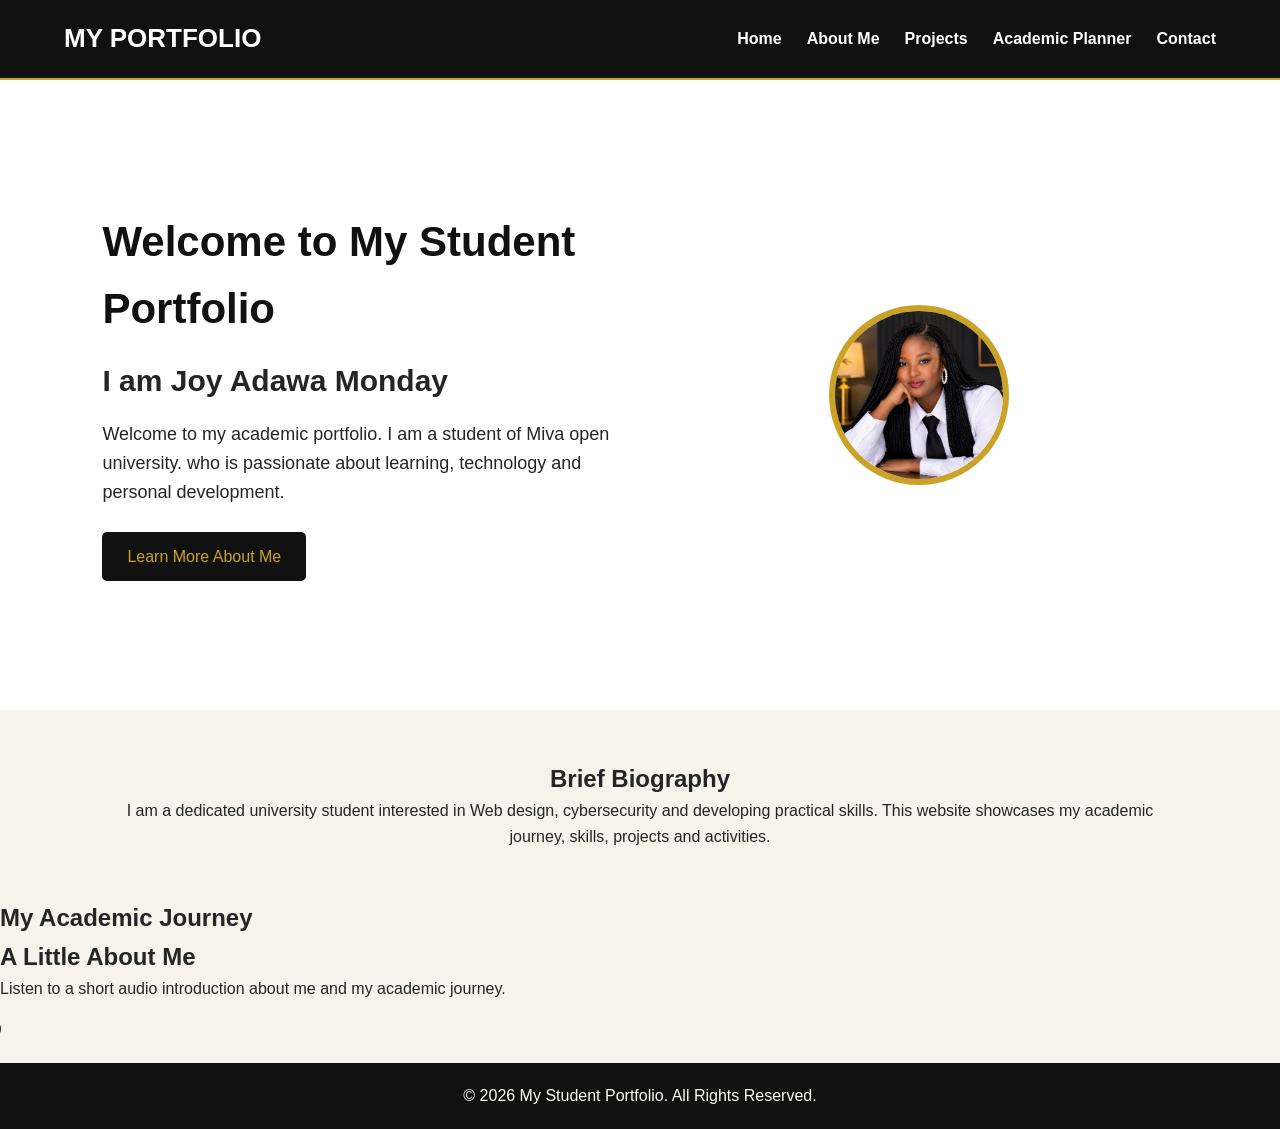
<file: index.html>
<!DOCTYPE html>
<html lang="en">

<head>
    <meta charset="UTF-8">
    <meta name="viewport" content="width=device-width, initial-scale=1.0">

    <title>My Student Portfolio</title>

    <link rel="stylesheet" href="CSS/style.css">
</head>

<body>

    <header>
        <nav>
            <h1>MY PORTFOLIO</h1>

            <ul>
                <li><a href="index.html">Home</a></li>
                <li><a href="about.html">About Me</a></li>
                <li><a href="projects.html">Projects</a></li>
                <li><a href="planner.html">Academic Planner</a></li>
                <li><a href="contact.html">Contact</a></li>
            </ul>
        </nav>
    </header>

    <main>

        <section class="hero">

            <div class="hero-text">
                <h2>Welcome to My Student Portfolio</h2>

                <h3>I am Joy Adawa Monday</h3>

                <p>
                    Welcome to my academic portfolio. I am a student of Miva open university.
                     who is passionate about learning, technology and
                    personal development.
                </p>

                <a href="about.html" class="btn">
                    Learn More About Me
                </a>
            </div>

            <div class="hero-image">
                <img src="IMAGES/image 1.jpg" alt="My profile photograph">
            </div>

        </section>

        <section class="biography">

            <h2>Brief Biography</h2>

            <p>
                I am a dedicated university student interested in
                 Web design, cybersecurity and developing practical skills.
                This website showcases my academic journey, skills,
                projects and activities.
            </p>

        </section>
        <section class="media-section">

            <h2>My Academic Journey</h2>
        
            <p>
                <section class="media-section">

    <h2>A Little About Me</h2>

    <p>
        Listen to a short audio introduction about me
        and my academic journey.
    </p>

    <audio controls>
        <source src="MEDIA/little about me.m4a" type="audio/mp4">
        Your browser does not support the audio element.
    </audio>

</section>
            
    </main>

    <footer>
        <p>&copy; 2026 My Student Portfolio. All Rights Reserved.</p>
    </footer>

    <script src="JS/script.js"></script>

</body>
</html>
</file>
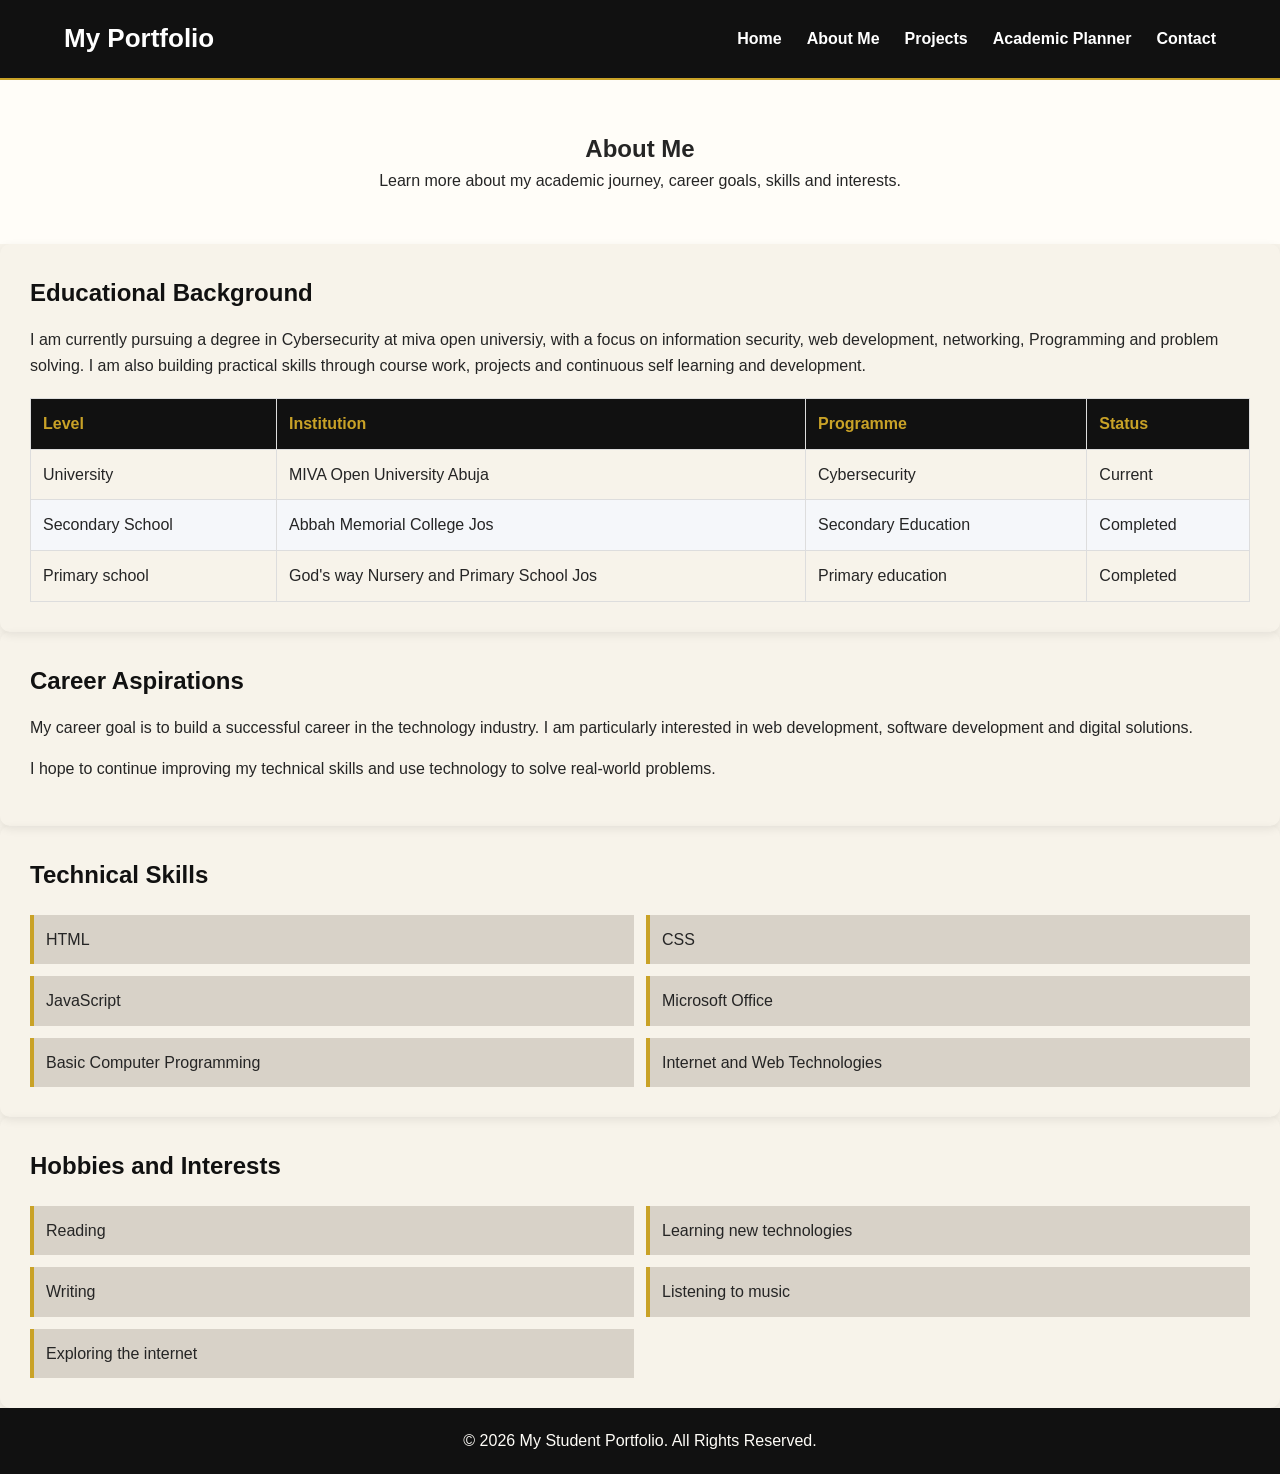
<file: about.html>
<!DOCTYPE html>
<html lang="en">

<head>
    <meta charset="UTF-8">
    <meta name="viewport" content="width=device-width, initial-scale=1.0">

    <title>About Me - My Student Portfolio</title>

    <link rel="stylesheet" href="CSS/style.css">
</head>

<body>

    <!-- Navigation -->
    <header>
        <nav>
            <h1>My Portfolio</h1>

            <ul>
                <li><a href="index.html">Home</a></li>
                <li><a href="about.html">About Me</a></li>
                <li><a href="projects.html">Projects</a></li>
                <li><a href="planner.html">Academic Planner</a></li>
                <li><a href="contact.html">Contact</a></li>
            </ul>
        </nav>
    </header>


    <!-- Main Content -->
    <main>

        <section class="page-header">
            <h2>About Me</h2>

            <p>
                Learn more about my academic journey, career goals,
                skills and interests.
            </p>
        </section>


        <!-- Educational Background -->
        <section class="about-section">

            <h2>Educational Background</h2>

            <p>
                I am currently pursuing a degree in Cybersecurity at miva open universiy, with a focus on information security, 
                web development, networking, Programming and problem solving. I am also building practical skills through course work, 
                projects and continuous self learning and development.

            <table>

                <thead>
                    <tr>
                        <th>Level</th>
                        <th>Institution</th>
                        <th>Programme</th>
                        <th>Status</th>
                    </tr>
                </thead>

                <tbody>

                    <tr>
                        <td>University</td>
                        <td>MIVA Open University Abuja</td>
                        <td>Cybersecurity</td>
                        <td>Current</td>
                    </tr>

                    <tr>
                        <td>Secondary School</td>
                        <td>Abbah Memorial College Jos</td>
                        <td>Secondary Education</td>
                        <td>Completed</td>
                    </tr>

                    <tr>
                    <td>Primary school</td>
                    <td>God's  way Nursery and Primary School Jos </td>
                    <td>Primary education</td>
                    <td>Completed</td>
                </tr>

            </table>

        </section>


        <!-- Career Aspirations -->
        <section class="about-section">

            <h2>Career Aspirations</h2>

            <p>
                My career goal is to build a successful career in the
                technology industry. I am particularly interested in
                web development, software development and digital
                solutions.
            </p>

            <p>
                I hope to continue improving my technical skills and
                use technology to solve real-world problems.
            </p>

        </section>


        <!-- Technical Skills -->
        <section class="about-section">

            <h2>Technical Skills</h2>

            <ul class="skills-list">
                <li>HTML</li>
                <li>CSS</li>
                <li>JavaScript</li>
                <li>Microsoft Office</li>
                <li>Basic Computer Programming</li>
                <li>Internet and Web Technologies</li>
            </ul>

        </section>


        <!-- Hobbies -->
        <section class="about-section">

            <h2>Hobbies and Interests</h2>

            <ul class="hobbies-list">
                <li>Reading</li>
                <li>Learning new technologies</li>
                <li>Writing</li>
                <li>Listening to music</li>
                <li>Exploring the internet</li>
            </ul>

        </section>

    </main>


    <!-- Footer -->
    <footer>
        <p>&copy; 2026 My Student Portfolio. All Rights Reserved.</p>
    </footer>


    <script src="JS/script.js"></script>

</body>

</html>
</file>
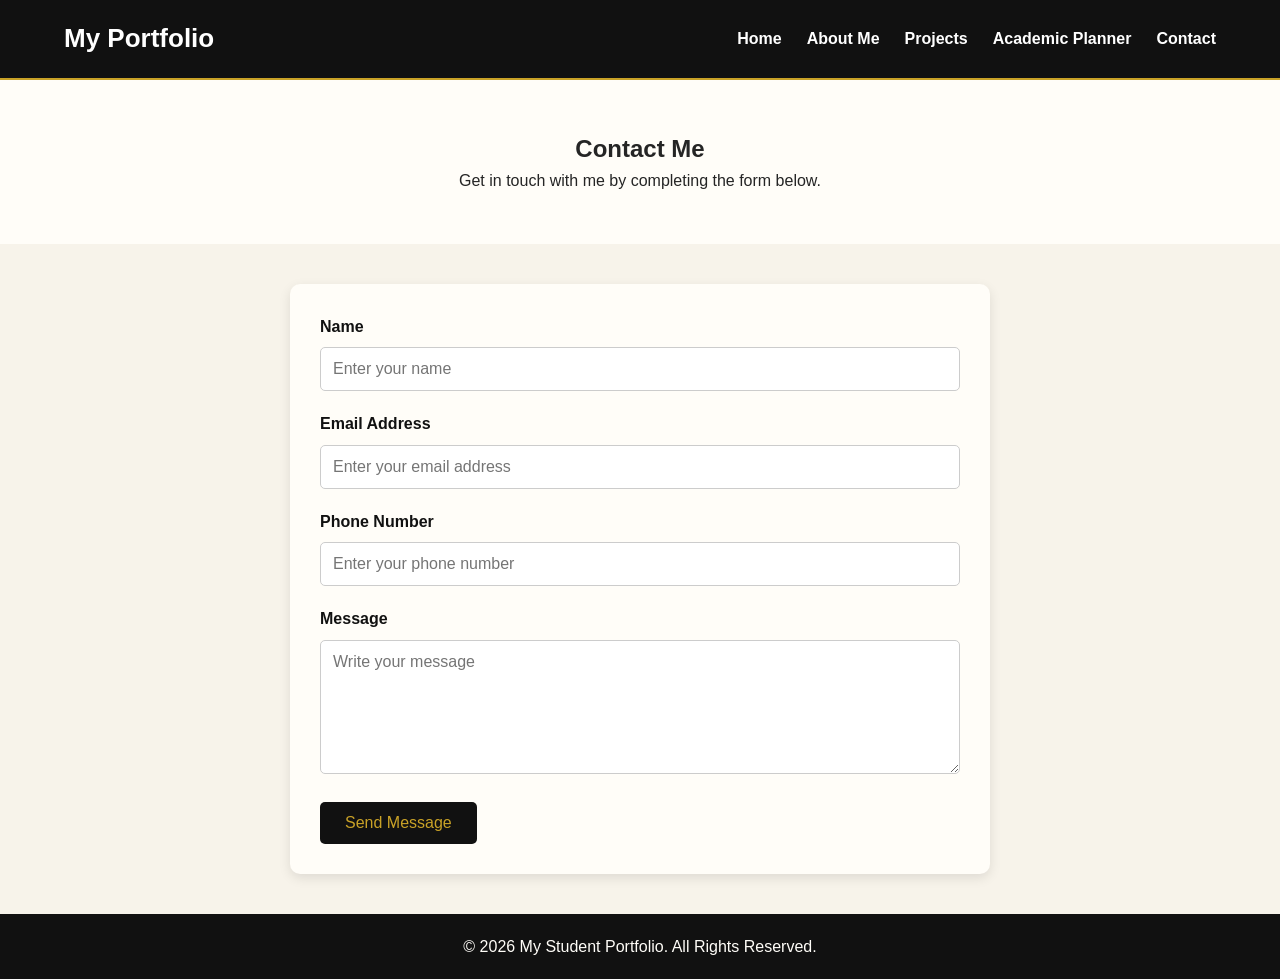
<file: contact.html>
<!DOCTYPE html>
<html lang="en">

<head>
    <meta charset="UTF-8">
    <meta name="viewport" content="width=device-width, initial-scale=1.0">

    <title>Contact - My Student Portfolio</title>

    <link rel="stylesheet" href="CSS/style.css">
</head>

<body>

    <!-- Navigation -->
    <header>
        <nav>
            <h1>My Portfolio</h1>

            <ul>
                <li><a href="index.html">Home</a></li>
                <li><a href="about.html">About Me</a></li>
                <li><a href="projects.html">Projects</a></li>
                <li><a href="planner.html">Academic Planner</a></li>
                <li><a href="contact.html">Contact</a></li>
            </ul>
        </nav>
    </header>


    <main>

        <!-- Page Header -->
        <section class="page-header">
            <h2>Contact Me</h2>

            <p>
                Get in touch with me by completing the form below.
            </p>
        </section>


        <!-- Contact Form -->
        <section class="contact-section">

            <form id="contactForm">

                <div class="form-group">
                    <label for="name">Name</label>

                    <input
                        type="text"
                        id="name"
                        name="name"
                        placeholder="Enter your name"
                    >
                </div>


                <div class="form-group">
                    <label for="email">Email Address</label>

                    <input
                        type="text"
                        id="email"
                        name="email"
                        placeholder="Enter your email address"
                    >
                </div>


                <div class="form-group">
                    <label for="phone">Phone Number</label>

                    <input
                        type="text"
                        id="phone"
                        name="phone"
                        placeholder="Enter your phone number"
                    >
                </div>


                <div class="form-group">
                    <label for="message">Message</label>

                    <textarea
                        id="message"
                        name="message"
                        rows="6"
                        placeholder="Write your message"
                    ></textarea>
                </div>


                <button type="submit" class="btn">
                    Send Message
                </button>

		<p id="successMessage"></p>

            </form>

        </section>

    </main>


    <footer>
        <p>&copy; 2026 My Student Portfolio. All Rights Reserved.</p>
    </footer>


    <script src="JS/script.js"></script>

</body>

</html>
</file>
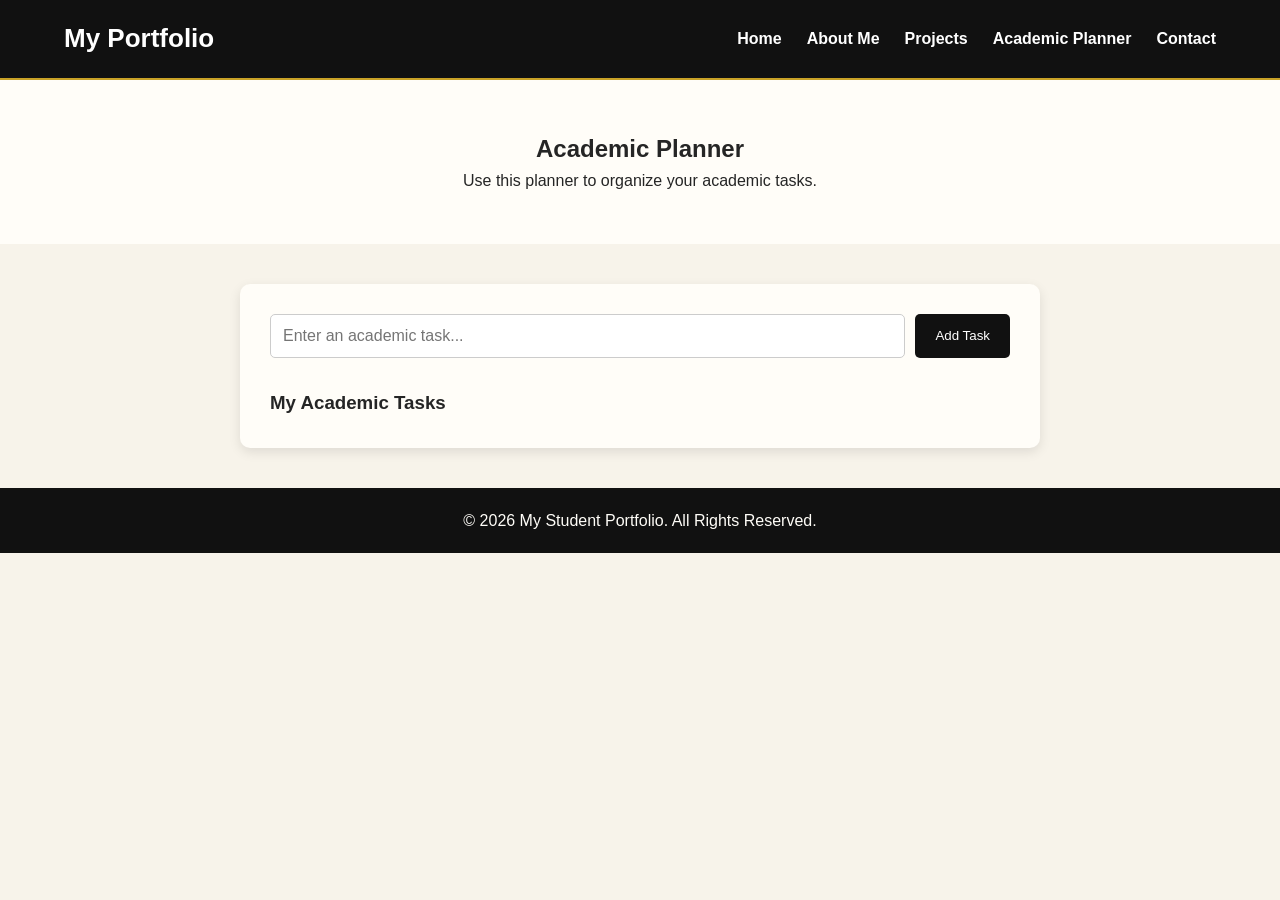
<file: planner.html>
<!DOCTYPE html>
<html lang="en">

<head>
    <meta charset="UTF-8">
    <meta name="viewport" content="width=device-width, initial-scale=1.0">

    <title>Academic Planner - My Student Portfolio</title>

    <link rel="stylesheet" href="CSS/style.css">
</head>

<body>

    <!-- Navigation -->
    <header>
        <nav>
            <h1>My Portfolio</h1>

            <ul>
                <li><a href="index.html">Home</a></li>
                <li><a href="about.html">About Me</a></li>
                <li><a href="projects.html">Projects</a></li>
                <li><a href="planner.html">Academic Planner</a></li>
                <li><a href="contact.html">Contact</a></li>
            </ul>
        </nav>
    </header>


    <main>

        <!-- Page Header -->
        <section class="page-header">
            <h2>Academic Planner</h2>

            <p>
                Use this planner to organize your academic tasks.
            </p>
        </section>


        <!-- Task Planner -->
        <section class="planner">

            <div class="task-input">

                <input
                    type="text"
                    id="taskInput"
                    placeholder="Enter an academic task..."
                >

                <button id="addTaskBtn">
                    Add Task
                </button>

            </div>


            <div class="task-area">

                <h3>My Academic Tasks</h3>

                <ul id="taskList"></ul>

            </div>

        </section>

    </main>


    <footer>
        <p>&copy; 2026 My Student Portfolio. All Rights Reserved.</p>
    </footer>


    <script src="JS/script.js"></script>

</body>

</html>
</file>
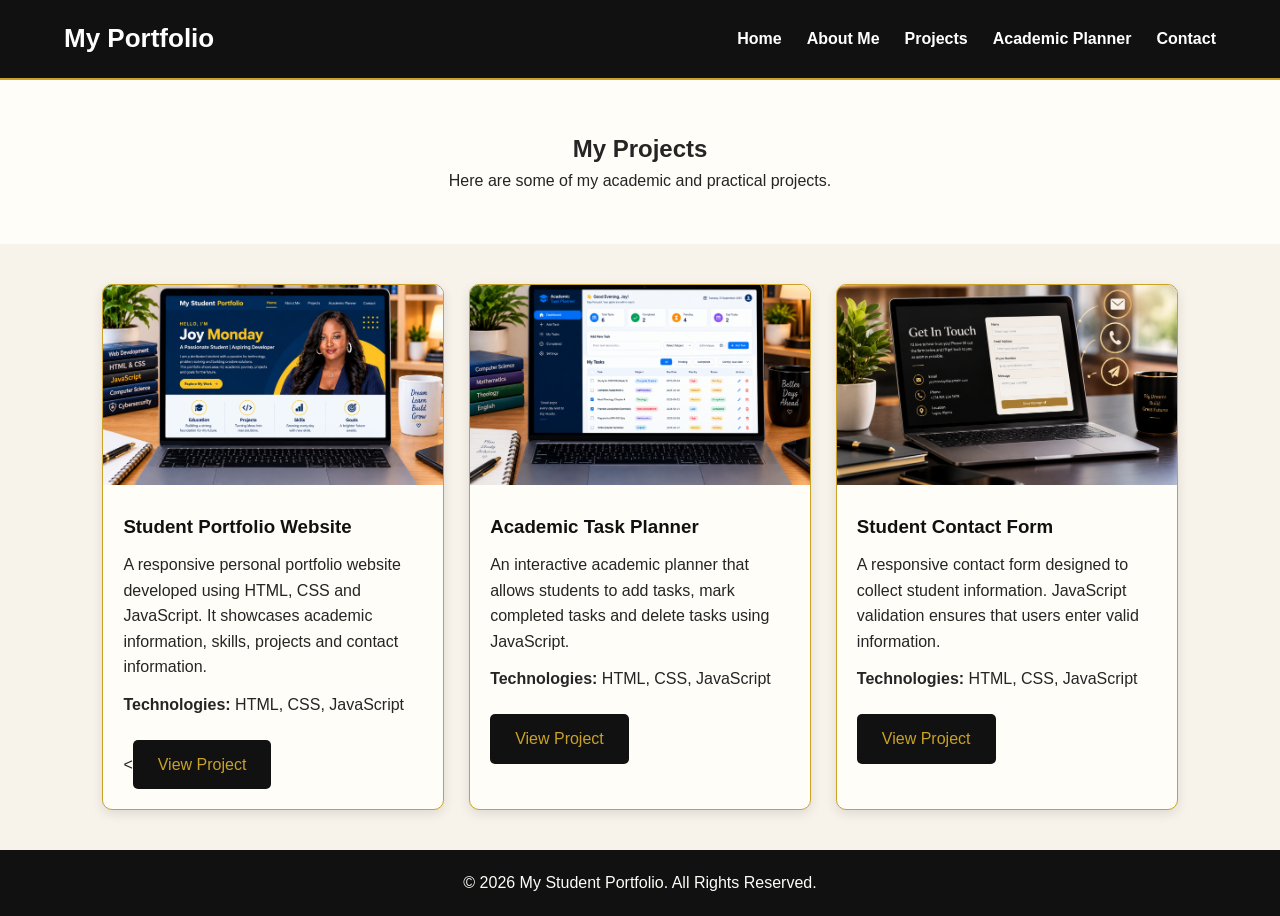
<file: projects.html>
<!DOCTYPE html>
<html lang="en">

<head>
    <meta charset="UTF-8">
    <meta name="viewport" content="width=device-width, initial-scale=1.0">

    <title>Projects - My Student Portfolio</title>

    <link rel="stylesheet" href="CSS/style.css">
</head>

<body>

    <!-- Navigation -->
    <header>
        <nav>
            <h1>My Portfolio</h1>

            <ul>
                <li><a href="index.html">Home</a></li>
                <li><a href="about.html">About Me</a></li>
                <li><a href="projects.html">Projects</a></li>
                <li><a href="planner.html">Academic Planner</a></li>
                <li><a href="contact.html">Contact</a></li>
            </ul>
        </nav>
    </header>


    <main>

        <!-- Page Header -->
        <section class="page-header">
            <h2>My Projects</h2>

            <p>
                Here are some of my academic and practical projects.
            </p>
        </section>


        <!-- Projects -->
        <section class="projects-container">

            <!-- Project 1 -->
            <article class="project-card">

                <img src="IMAGES/project1.jpg"
                     alt="Student Portfolio Website">

                <div class="project-content">

                    <h3>Student Portfolio Website</h3>

                    <p>
                        A responsive personal portfolio website developed
                        using HTML, CSS and JavaScript. It showcases
                        academic information, skills, projects and
                        contact information.
                    </p>

                    <p>
                        <strong>Technologies:</strong>
                        HTML, CSS, JavaScript
                    </p>

                    <<a href="index.html" class="btn">
                        View Project
                    </a>

                </div>

            </article>


            <!-- Project 2 -->
            <article class="project-card">

                <img src="IMAGES/project2.jpg"
                     alt="Academic Planner">

                <div class="project-content">

                    <h3>Academic Task Planner</h3>

                    <p>
                        An interactive academic planner that allows
                        students to add tasks, mark completed tasks
                        and delete tasks using JavaScript.
                    </p>

                    <p>
                        <strong>Technologies:</strong>
                        HTML, CSS, JavaScript
                    </p>

                    <a href="planner.html" class="btn">
                        View Project
                    </a>

                </div>

            </article>


            <!-- Project 3 -->
            <article class="project-card">

                <img src="IMAGES/project3.jpg"
                     alt="Student Contact Form">

                <div class="project-content">

                    <h3>Student Contact Form</h3>

                    <p>
                        A responsive contact form designed to collect
                        student information. JavaScript validation
                        ensures that users enter valid information.
                    </p>

                    <p>
                        <strong>Technologies:</strong>
                        HTML, CSS, JavaScript
                    </p>

                    <a href="contact.html" class="btn">
                        View Project
                    </a>

                </div>

            </article>

        </section>

    </main>


    <footer>
        <p>&copy; 2026 My Student Portfolio. All Rights Reserved.</p>
    </footer>


    <script src="JS/script.js"></script>

</body>
</html>
</file>
<file: CSS/style.css>
/* ==============================
   GENERAL STYLES
   ============================== */

* {
    margin: 0;
    padding: 0;
    box-sizing: border-box;
}

body {
    font-family: Arial, sans-serif;
    background-color: #F7F3EA;
    color: #252525;
    line-height: 1.6;
}

/* ==============================
   NAVIGATION
   ============================== */

header {
    background-color: #111111;
    padding: 18px 5%;
    border-bottom: 2px solid #C9A227;
}

nav {
    display: flex;
    justify-content: space-between;
    align-items: center;
}

nav h1 {
    color: white;
    font-size: 26px;
}

nav ul {
    display: flex;
    list-style: none;
    gap: 25px;
}

nav ul li a {
    color: white;
    text-decoration: none;
    font-weight: bold;
    transition: color 0.3s ease;
}

nav ul li a:hover {
    color: #C9A227;
}

/* ==============================
   HOMEPAGE HERO SECTION
   ============================== */

.hero {
    min-height: 70vh;
    display: flex;
    justify-content: space-between;
    align-items: center;
    gap: 40px;
    padding: 60px 8%;
    background-color: white;
}

.hero-text {
    flex: 1;
}

.hero-text h2 {
    font-size: 42px;
    color: #111111;
    margin-bottom: 15px;
}

.hero-text h3 {
    font-size: 30px;
    margin-bottom: 15px;
}

.hero-text p {
    font-size: 18px;
    margin-bottom: 25px;
}

/* ==============================
   BUTTON
   ============================== */

.btn {
    display: inline-block;
    background-color: #111111;
    color: #C9A227;
    padding: 12px 25px;
    border-radius: 5px;
    text-decoration: none;
    transition: 0.3s;
}

..btn:hover {
    background-color: #C9A227;
    color: #111111;
    transform: translateY(-3px);
}

/* ==============================
   PROFILE IMAGE
   ============================== */

.hero-image {
    flex: 1;
    text-align: center;
}

.hero-image img {
    width: 180px !important;
    height: 180px !important;
    max-width: 180px !important;
    object-fit: cover;
    border-radius: 50%;
    border: 6px solid #C9A227;
    display: block;
    margin: auto;
}
/* ==============================
   BIOGRAPHY
   ============================== */

.biography {
    padding: 50px 8%;
    text-align: center;
}

..biography h2 {
    color: #111111;
    margin-bottom: 15px;
}
}

.biography p {
    max-width: 800px;
    margin: auto;
}

/* ==============================
   FOOTER
   ============================== */

footer {
        background-color: #111111;
        color: #FFFDF8;
    text-align: center;
    padding: 20px;
}

/* ==============================
   RESPONSIVE DESIGN
   ============================== */

@media (max-width: 768px) {

    nav {
        flex-direction: column;
        gap: 15px;
    }

    nav ul {
        flex-direction: column;
        align-items: center;
        gap: 10px;
    }

    .hero {
        flex-direction: column;
        text-align: center;
        padding: 40px 5%;
    }

    .hero-text h2 {
        font-size: 32px;
    }

    .hero-image img {
        width: 180px;
        height: 180px;
    }
}/* ==============================
   ABOUT ME PAGE
   ============================== */

.page-header {
    text-align: center;
    background-color: #FFFDF8;
    padding: 50px 8%;
}

.page-header h2 {
    .page-header h2 {
    color: #111111;
    font-size: 38px;
    margin-bottom: 10px;
}

.page-header p {
    font-size: 18px;
    color: #252525;
}
}


/* About sections */

.about-section {
    background-color: #fffdf8
    margin: 25px 8%;
    padding: 30px;
    border-radius: 10px;
    box-shadow: 0 3px 10px rgba(0, 0, 0, 0.08);
}

.about-section h2 {
    color: #111111;
    margin-bottom: 15px;
}

.about-section p {
    margin-bottom: 15px;
}


/* Academic table */

.about-section table {
    width: 100%;
    border-collapse: collapse;
    margin-top: 20px;
}

.about-section th,
.about-section td {
    border: 1px solid #ddd;
    padding: 12px;
    text-align: left;
}

.about-section th {
    background-color: #111111;
    color: #C9A227;
}

.about-section tr:nth-child(even) {
    background-color: #f5f7fa;
}


/* Skills and hobbies lists */

.skills-list,
.hobbies-list {
    list-style: none;
    display: grid;
    grid-template-columns: repeat(2, 1fr);
    gap: 12px;
    margin-top: 20px;
}

.skills-list li,
.hobbies-list li {
    background-color: #D8D2C8;
    padding: 12px;
    border-left: 4px solid #C9A227;
    transition: 0.3s;
}
}

.skills-list li:hover,
.hobbies-list li:hover {
    transform: translateX(5px);
}


/* About page mobile design */

@media (max-width: 768px) {

    .about-section {
        margin: 20px 5%;
        padding: 20px;
    }

    .about-section table {
        font-size: 14px;
    }

    .about-section th,
    .about-section td {
        padding: 8px;
    }

    .skills-list,
    .hobbies-list {
        grid-template-columns: 1fr;
    }
}/* ==============================
   PROJECTS PAGE
   ============================== */

.projects-container {
    display: grid;
    grid-template-columns: repeat(3, 1fr);
    gap: 25px;
    padding: 40px 8%;
}

.project-card {
    background-color: #FFFDF8;
    border: 1px solid #C9A227;
    border-radius: 10px;
    overflow: hidden;
    box-shadow: 0 4px 12px rgba(0, 0, 0, 0.1);
    transition: 0.3s ease;
    
}

.project-card:hover {
    transform: translateY(-8px);
}

.project-card img {
    width: 100%;
    height: 200px;
    object-fit: cover;
}

.project-content {
    padding: 20px;
}

.project-content h3 {
    color: #111111;
    margin-bottom: 10px;
}

.project-content p {
    margin-bottom: 12px;
}

.project-content .btn {
    margin-top: 10px;
}


/* ==============================
   PROJECTS MOBILE DESIGN
   ============================== */

@media (max-width: 900px) {

    .projects-container {
        grid-template-columns: repeat(2, 1fr);
    }

}


@media (max-width: 600px) {

    .projects-container {
        grid-template-columns: 1fr;
        padding: 30px 5%;
    }

    .project-card img {
        height: 220px;
    }

}/* ==============================
   ACADEMIC PLANNER
   ============================== */

.planner {
    max-width: 800px;
    margin: 40px auto;
    padding: 30px;
    background-color: #FFFDF8;
    border-radius: 10px;
    box-shadow: 0 4px 12px rgba(0, 0, 0, 0.1);
}

.task-input {
    display: flex;
    gap: 10px;
    margin-bottom: 30px;
}

.task-input input {
    flex: 1;
    padding: 12px;
    border: 1px solid #ccc;
    border-radius: 5px;
    font-size: 16px;
}

.task-input button {
    background-color: #111111;
    color: white;
    border: none;
    padding: 12px 20px;
    border-radius: 5px;
    cursor: pointer;
    transition: 0.3s;
}

.task-input button:hover {
    background-color: #C9A227;
    color: #111111;
}
}

.task-area h3 {
    color: #111111;
    margin-bottom: 15px;
}

#taskList {
    list-style: none;
}

#taskList li {
    display: flex;
    justify-content: space-between;
    align-items: center;
    background-color: #D8D2C8;
    padding: 12px;
    margin-bottom: 10px;
    border-left: 4px solid #C9A227;
    border-radius: 5px;
}

.task-buttons {
    display: flex;
    gap: 8px;
}

.complete-btn,
.delete-btn {
    border: none;
    padding: 7px 10px;
    border-radius: 4px;
    cursor: pointer;
.complete-btn:hover,
.delete-btn:hover {
    transform: translateY(-2px);
    opacity: 0.85;
}
}

.complete-btn {
    background-color: #111111;
    color: #C9A227;
}

.delete-btn {
    background-color: #252525;
    color: #FFFDF8;
}

.completed {
    text-decoration: line-through;
    opacity: 0.6;
}


/* Planner mobile design */

@media (max-width: 600px) {

    .planner {
        margin: 25px 5%;
        padding: 20px;
    }

    .task-input {
        flex-direction: column;
    }

    .task-input button {
        width: 100%;
    }

    #taskList li {
        flex-direction: column;
        align-items: flex-start;
        gap: 10px;
    }

}/* ==============================
   CONTACT PAGE
   ============================== */

.contact-section {
    max-width: 700px;
    margin: 40px auto;
    padding: 30px;
    background-color: #FFFDF8;
    border-radius: 10px;
    box-shadow: 0 4px 12px rgba(0, 0, 0, 0.1);
}

.form-group {
    margin-bottom: 20px;
}

.form-group label {
    display: block;
    font-weight: bold;
    color: #111111;
    margin-bottom: 8px;
}

.form-group input,
.form-group textarea {
    width: 100%;
    padding: 12px;
    border: 1px solid #ccc;
    border-radius: 5px;
    font-size: 16px;
    font-family: Arial, sans-serif;
}

.form-group input:focus,
.form-group textarea:focus {
    outline: none;
    border-color: #12355b;
}

.form-group textarea {
    resize: vertical;
}

.contact-section .btn {
    border: none;
    cursor: pointer;
    font-size: 16px;
}
</file>
